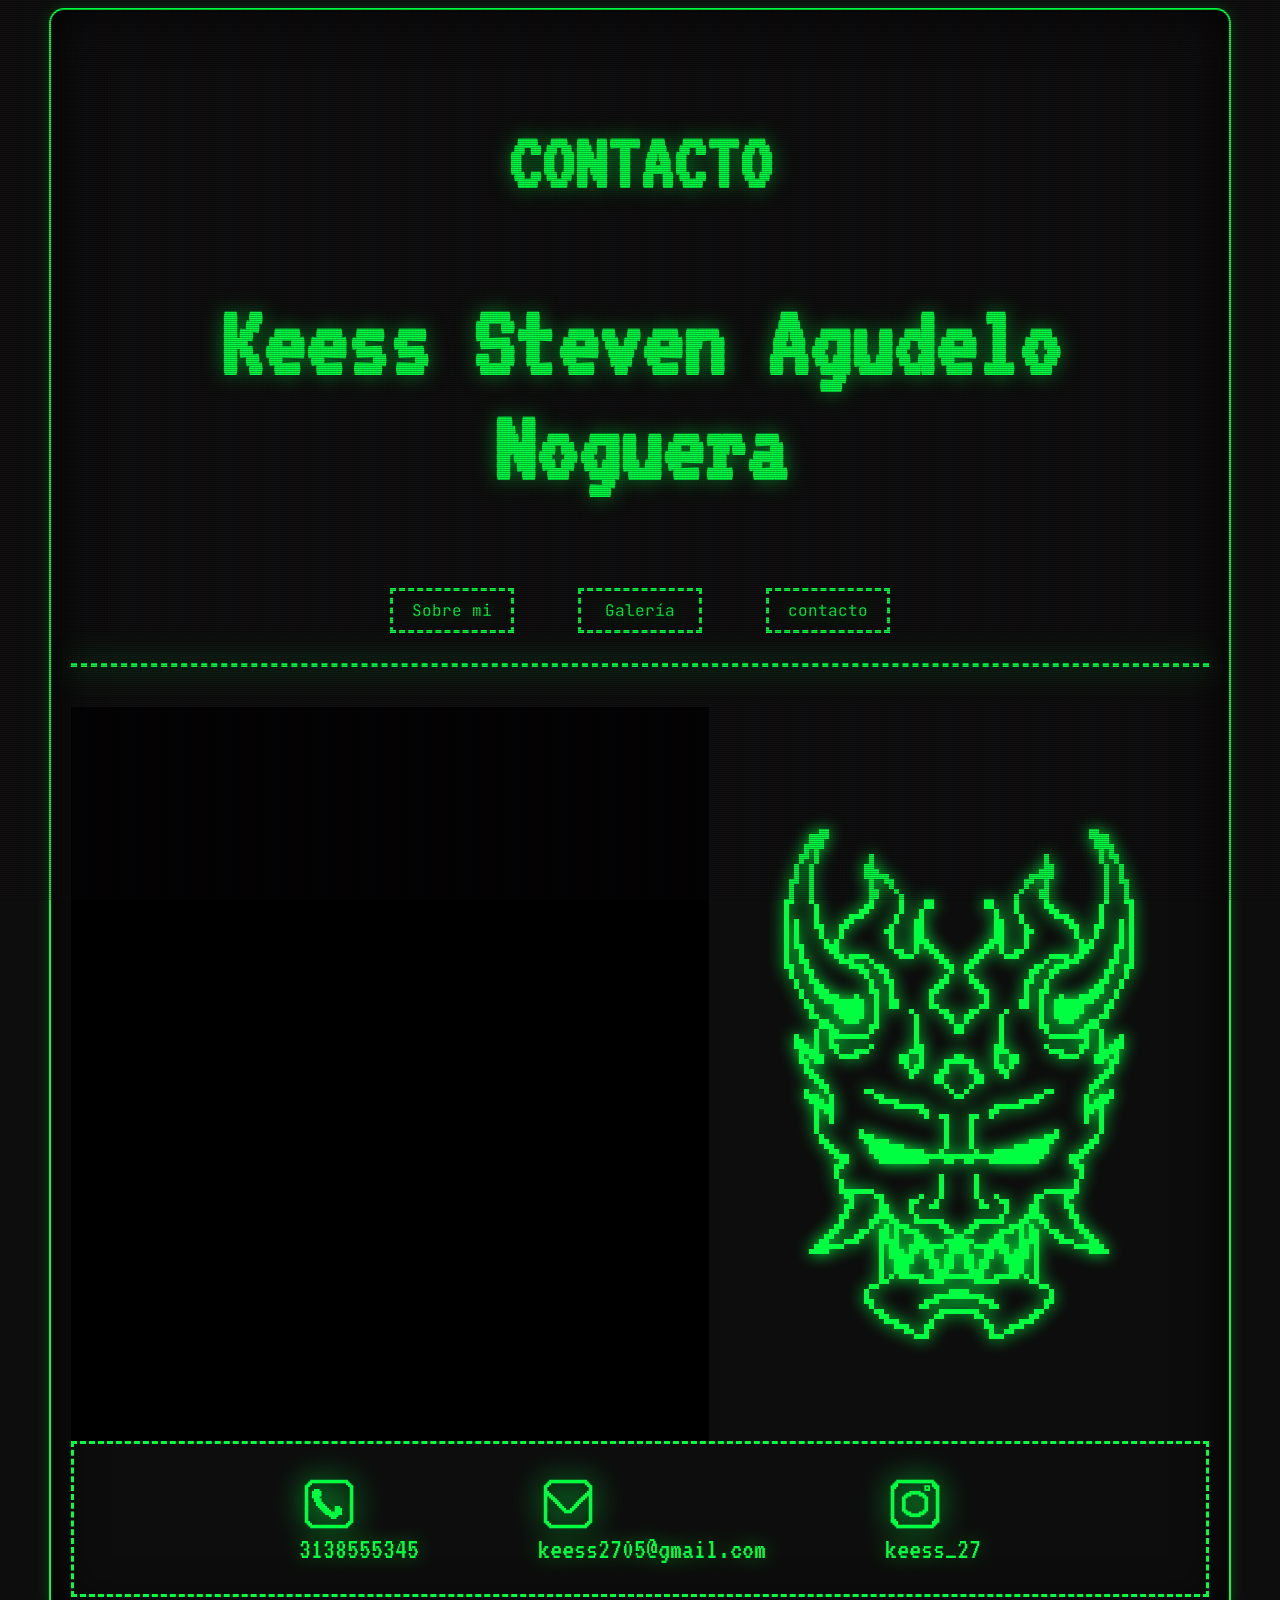
<file: Contacto.html>
<html>
    <head>
        <link href="css/estilo.css" rel="stylesheet" type="text/css">
        <link rel="preconnect" href="https://fonts.googleapis.com">
<link rel="preconnect" href="https://fonts.gstatic.com" crossorigin>
<link href="https://fonts.googleapis.com/css2?family=JetBrains+Mono:ital,wght@0,100..800;1,100..800&family=VT323&display=swap" rel="stylesheet">
    </head>
    <body>
        <div class="efex">
        <header>
            <section class="section1 vt323-regular">
            <a href="index.html">
            <article class="tit">
            <h1>CONTACTO</h1>
            <h2>Keess Steven Agudelo Noguera</h2>
            </article>
            </a>
            </section>
            <section class="menuH">
                <a href="sobre_mí.html">
                <li class="btn1 jetbrains-mono-tg2 ">Sobre mi</li>
                </a>
                <a href="Galería.html">
                <li class="btn1 jetbrains-mono-tg2 ">Galería</li>
                </a>
                <a href="Contacto.html">
                <li class="btn1 jetbrains-mono-tg2 ">contacto</li>
                </a>
            </section>
            <hr>
        </header>
        <main>
            <section class="form">
                <iframe src="https://docs.google.com/forms/d/e/1FAIpQLScyDmqjvTW7rJk-jwnGe2rnRDJeaFXXgiuZrg1SGCs9GBXHzA/viewform?embedded=true" width="640" height="734" frameborder="0" marginheight="0" marginwidth="0">Cargando…</iframe>
                <div class="contenedor_oni">
                <img src="media/onireference.gif" alt="Máscara Oni Animada" class="oni-pixel">
        </div>
            </section>   
        </main>
        <footer>
            <section class="foot">
                <a href="">
                <div class="iconft tel"></div>
                <li class="ft">3138555345</li>
                </a>
                <a href="">
                <div class="iconft correo"></div>
                <li class="ft">keess2705@gmail.com</li>
                </a>
                <a href="https://www.instagram.com/keess_27/">
                <div class="iconft insta"></div>
                <li class="ft">keess_27</li>
                </a>
            </section>    
        </footer>
        </div>
    </body>
</html>
</file>
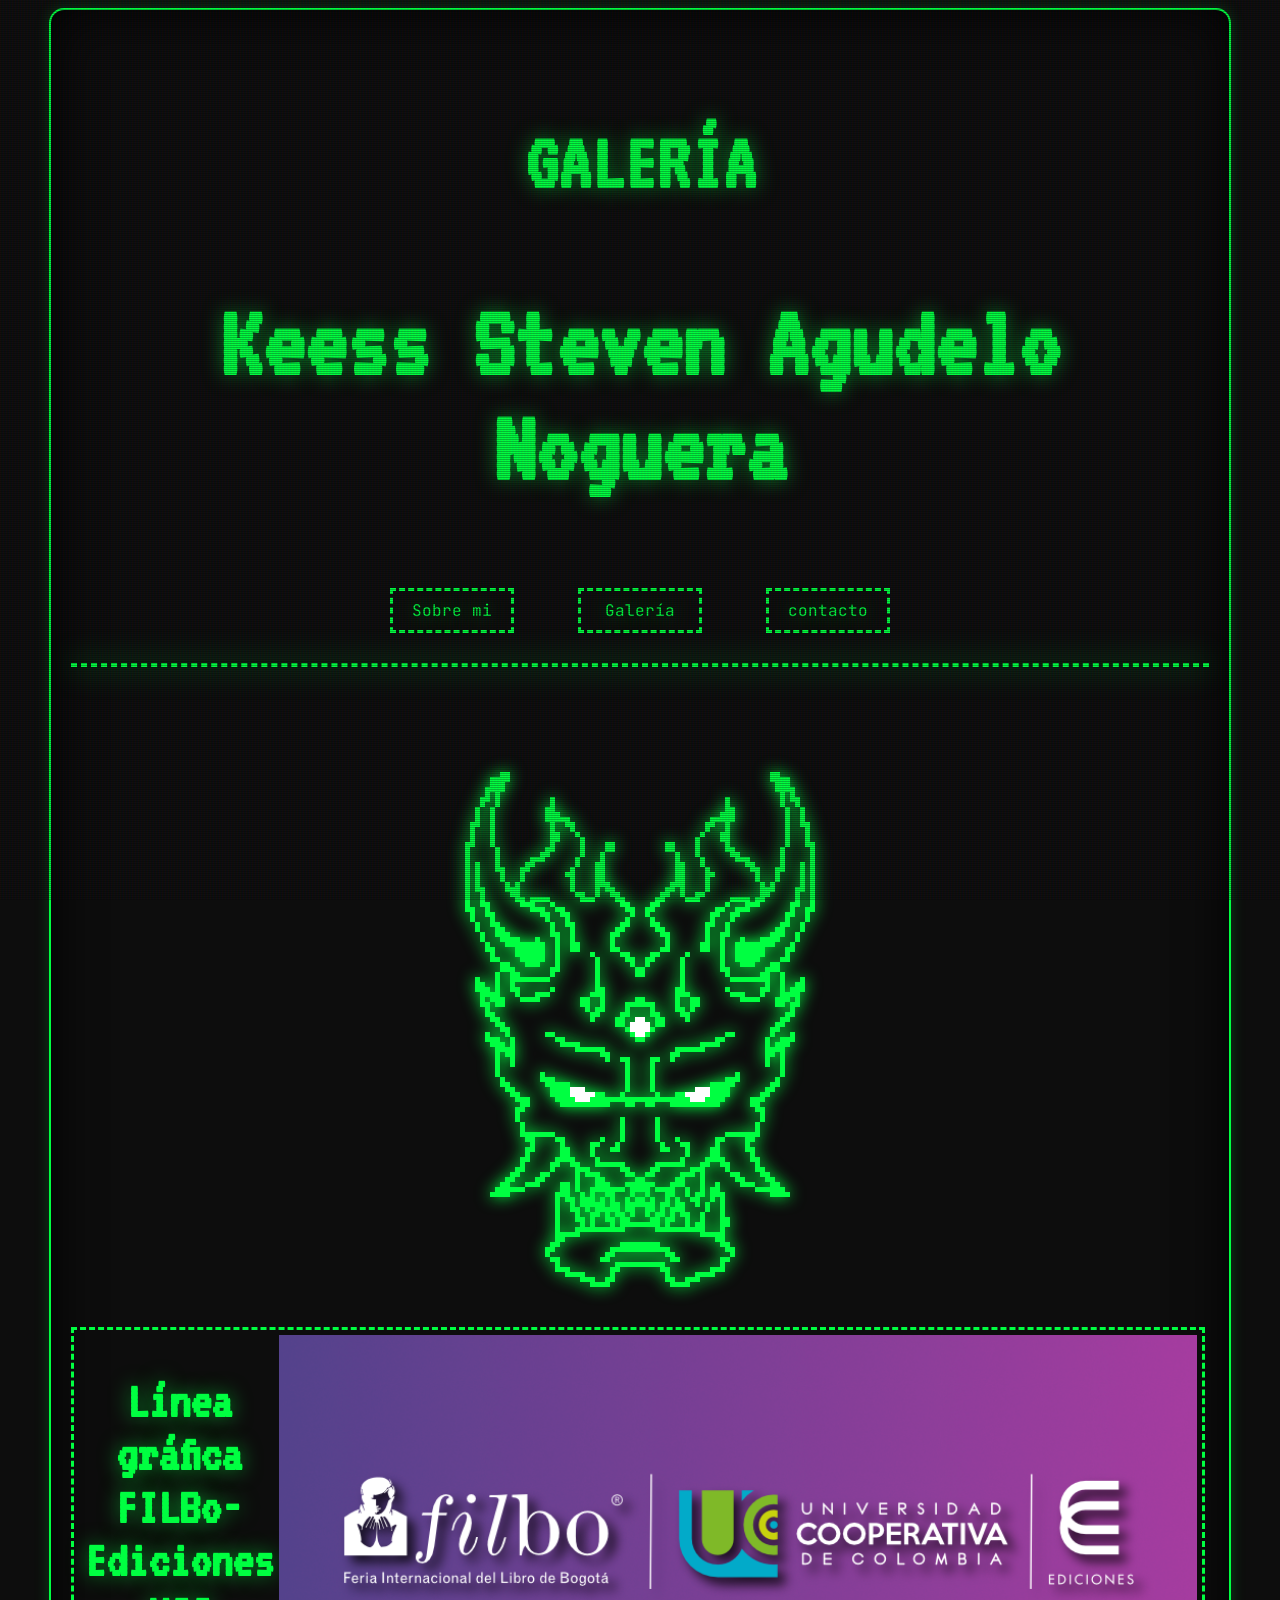
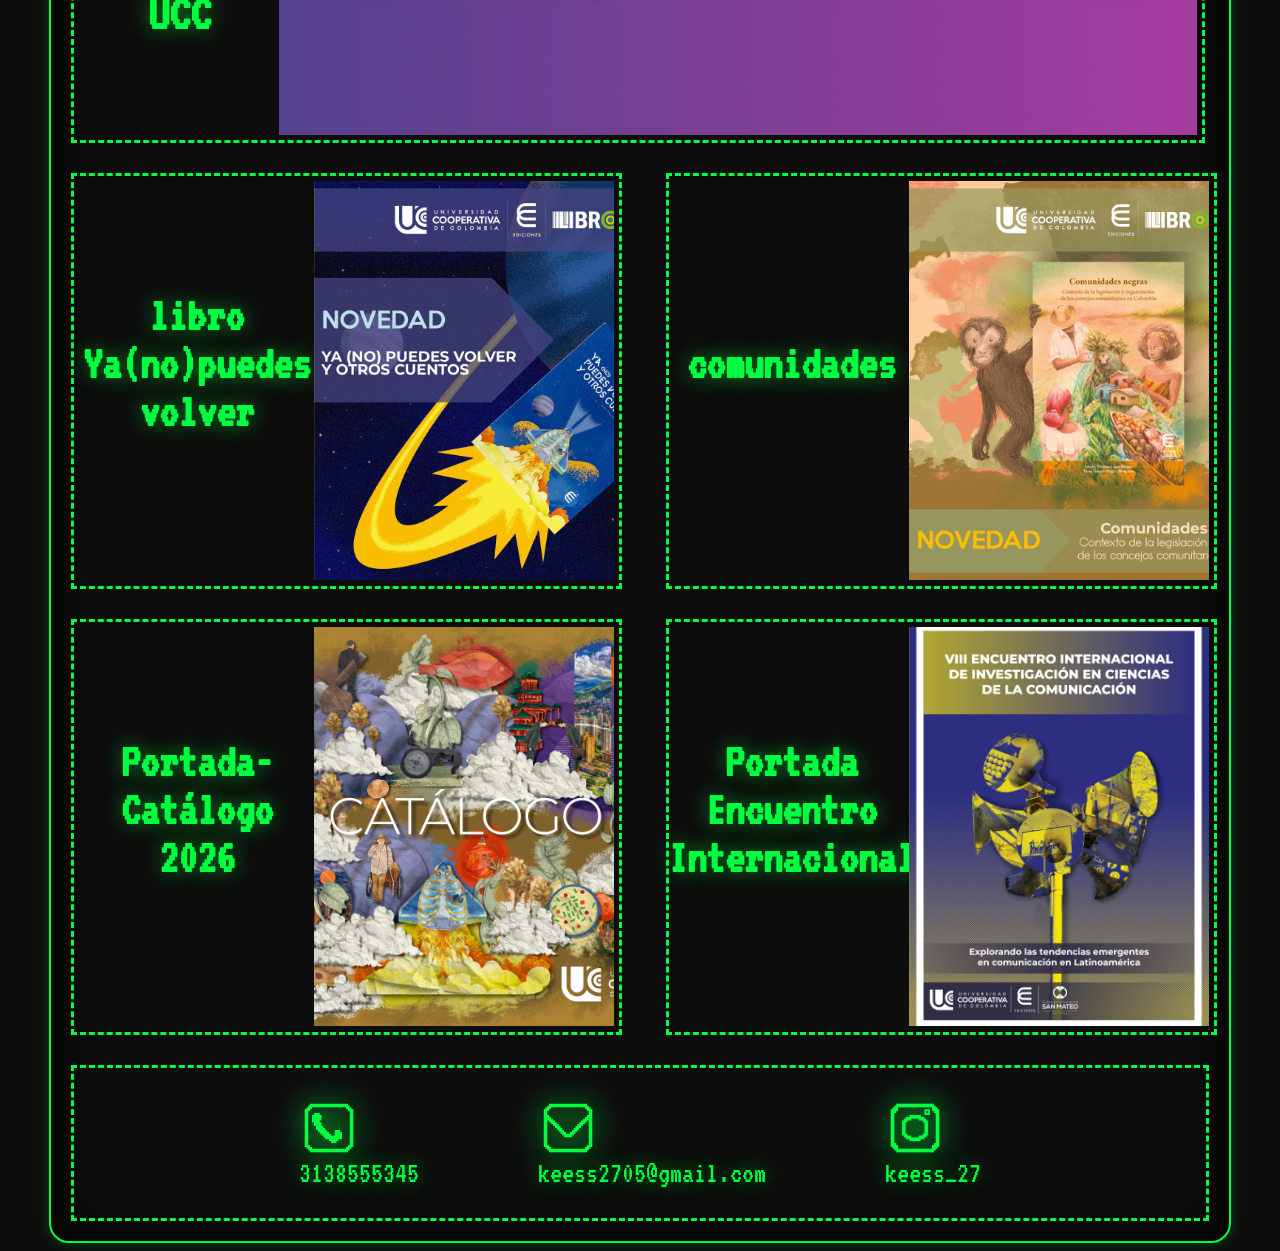
<file: Galería.html>
<html>
    <head>
        <link href="css/estilo.css" rel="stylesheet" type="text/css">
        <link rel="preconnect" href="https://fonts.googleapis.com">
<link rel="preconnect" href="https://fonts.gstatic.com" crossorigin>
<link href="https://fonts.googleapis.com/css2?family=JetBrains+Mono:ital,wght@0,100..800;1,100..800&family=VT323&display=swap" rel="stylesheet">
    </head>
    <body>
        <div class="efex">
        <header>
            <section class="section1 vt323-regular">
            <a href="index.html">
            <article class="tit">
            <h1>GALERÍA</h1>
            <h2>Keess Steven Agudelo Noguera</h2>
            </article>
            </a>
            </section>
            <section class="menuH">
                <a href="sobre_mí.html">
                <li class="btn1 jetbrains-mono-tg2 ">Sobre mi</li>
                </a>
                <a href="Galería.html">
                <li class="btn1 jetbrains-mono-tg2 ">Galería</li>
                </a>
                <a href="Contacto.html">
                <li class="btn1 jetbrains-mono-tg2 ">contacto</li>
                </a>
            </section>
            <hr>
            <div class="contenedor_oni">
                <img src="media/onireference.gif" alt="Máscara Oni Animada" class="oni-pixel">
        </div>
        </header>
        <main>
            <a href="#Fil">
            <section class="section2">
                <article class="jetbrains-mono-tg2 text">
                <p class="vt323-regular h3"><b>Línea gráfica FILBo-Ediciones UCC</b></p>
                </article>
                <li class="btn2 FILBo_UCC"></li>
            </section>
            </a>


            <section class="G_sec_1">
                <a href="#L1">
            <section class="section2 sectionL1">
                <article class="jetbrains-mono-tg2 text">
                <p class="vt323-regular h3l1"><b>libro Ya(no)puedes volver</b></p>
                </article>
                <li class="libro1 yanopuedes"></li>
            </section>
            </a>
            <a href="#L2">
            <section class="section2 sectionL1">
                <article class="jetbrains-mono-tg2 text">
                <p class="vt323-regular h3l1"><b>comunidades</b></p>
                </article>
                <li class="libro1 comunidades"></li>
            </section>
            </a>
            </section>
            <section class="G_sec_1">
                <a href="#C1">
            <section class="section2 sectionL1">
                <article class="jetbrains-mono-tg2 text">
                <p class="vt323-regular h3l1"><b>Portada-Catálogo 2026</b></p>
                </article>
                <li class="libro1 Cat"></li>
            </section>
            </a>
            <a href="#C2">
            <section class="section2 sectionL1">
                <article class="jetbrains-mono-tg2 text">
                <p class="vt323-regular h3l1"><b>Portada Encuentro Internacional</b></p>
                </article>
                <li class="libro1 encuentro"></li>
            </section>
            </a>
            </section>

            <section class="flotante1" id="L1">
                <div class="img_fl_1 yanopuedes2"></div>
                <div class="img_fl_1 yanopuedes_FILBo"></div>
                <article class="desc1">
                    <section class="sectiondesc">
                    <a class="cerrar" href="#"></a>
                    <h3 class="tit_des_flo">Ya(no)puedes volver</h3>
                    </section>
                    <p class="parrafo">En esta pieza gráfica busque resaltar la ilustración del libro.</p>
                </article>
            </section>
            <section class="flotante1" id="L2">
                <div class="img_fl_1 comunidades2"></div>
                <div class="img_fl_1 comunidades_FILBo"></div>
                <article class="desc1">
                    <section class="sectiondesc">
                    <a class="cerrar" href="#"></a>
                    <h3 class="tit_des_flo">comunidades</h3>
                    </section>
                    <p class="parrafo">En esta pieza gráfica busque resaltar la ilustración del libro.</p>
                </article>
            </section>
            <section class="flotante1" id="C1">
                <div class="cat2"></div>
                <article class="desc1">
                    <section class="sectiondesc">
                    <a class="cerrar" href="#"></a>
                    <h3 class="tit_des_flo">Portada-Catálogo 2026</h3>
                    </section>
                    <p class="parrafo">Para la portada del catálogo de este año querían un collage de las novedades (libros nuevos) de este mismo año, para ello recorte y añadi textura a diferentes elementos de las portadas de los libros generando un ecosistema visual conservando los colores de los mismos libros para darle vida a este mismo.</p>
                </article>
            </section>
            <section class="flotante1" id="C2">
                <div class="encuentro2"></div>
                <article class="desc1">
                    <section class="sectiondesc">
                    <a class="cerrar" href="#"></a>
                    <h3 class="tit_des_flo">Portada Encuentro Internacional</h3>
                    </section>
                    <p class="parrafo">Para la portada de este documento, jugué con varios elementos referentes a la comunicación mediante un collage y los colores opté por una combinación complementaria para un mayor contraste en el collage y la portada en general.</p>
                </article>
            </section>
            <section class="flotante1" id="Fil">
                <div class="FIL_G"></div>
                <article class="desc1">
                    <section class="sectiondesc">
                    <a class="cerrar" href="#"></a>
                    <h3 class="tit_des_flo">Línea gráfica FILBo-Ediciones UCC</h3>
                    </section>
                    <p class="parrafo">Para esta propuesta de línea gráfica parti del país invitado de esta 38va edición de la FILBo, el cual es la India, investigué varios aspectos de dicho país (arquitectura, tradiciones, historia, religión). Teniendo eso en cuenta me decidí por 5 elementos:

El emblema nacional de la India 

La flor de loto

Una tradición de los monjes

Los 7 chakras principales

El silencio
            </section>
        </main>
        <footer>
            <section class="foot">
                <a href="">
                <div class="iconft tel"></div>
                <li class="ft">3138555345</li>
                </a>
                <a href="">
                <div class="iconft correo"></div>
                <li class="ft">keess2705@gmail.com</li>
                </a>
                <a href="https://www.instagram.com/keess_27/">
                <div class="iconft insta"></div>
                <li class="ft">keess_27</li>
                </a>
            </section>    
        </footer>
        </div>
    </body>
</html>
</file>
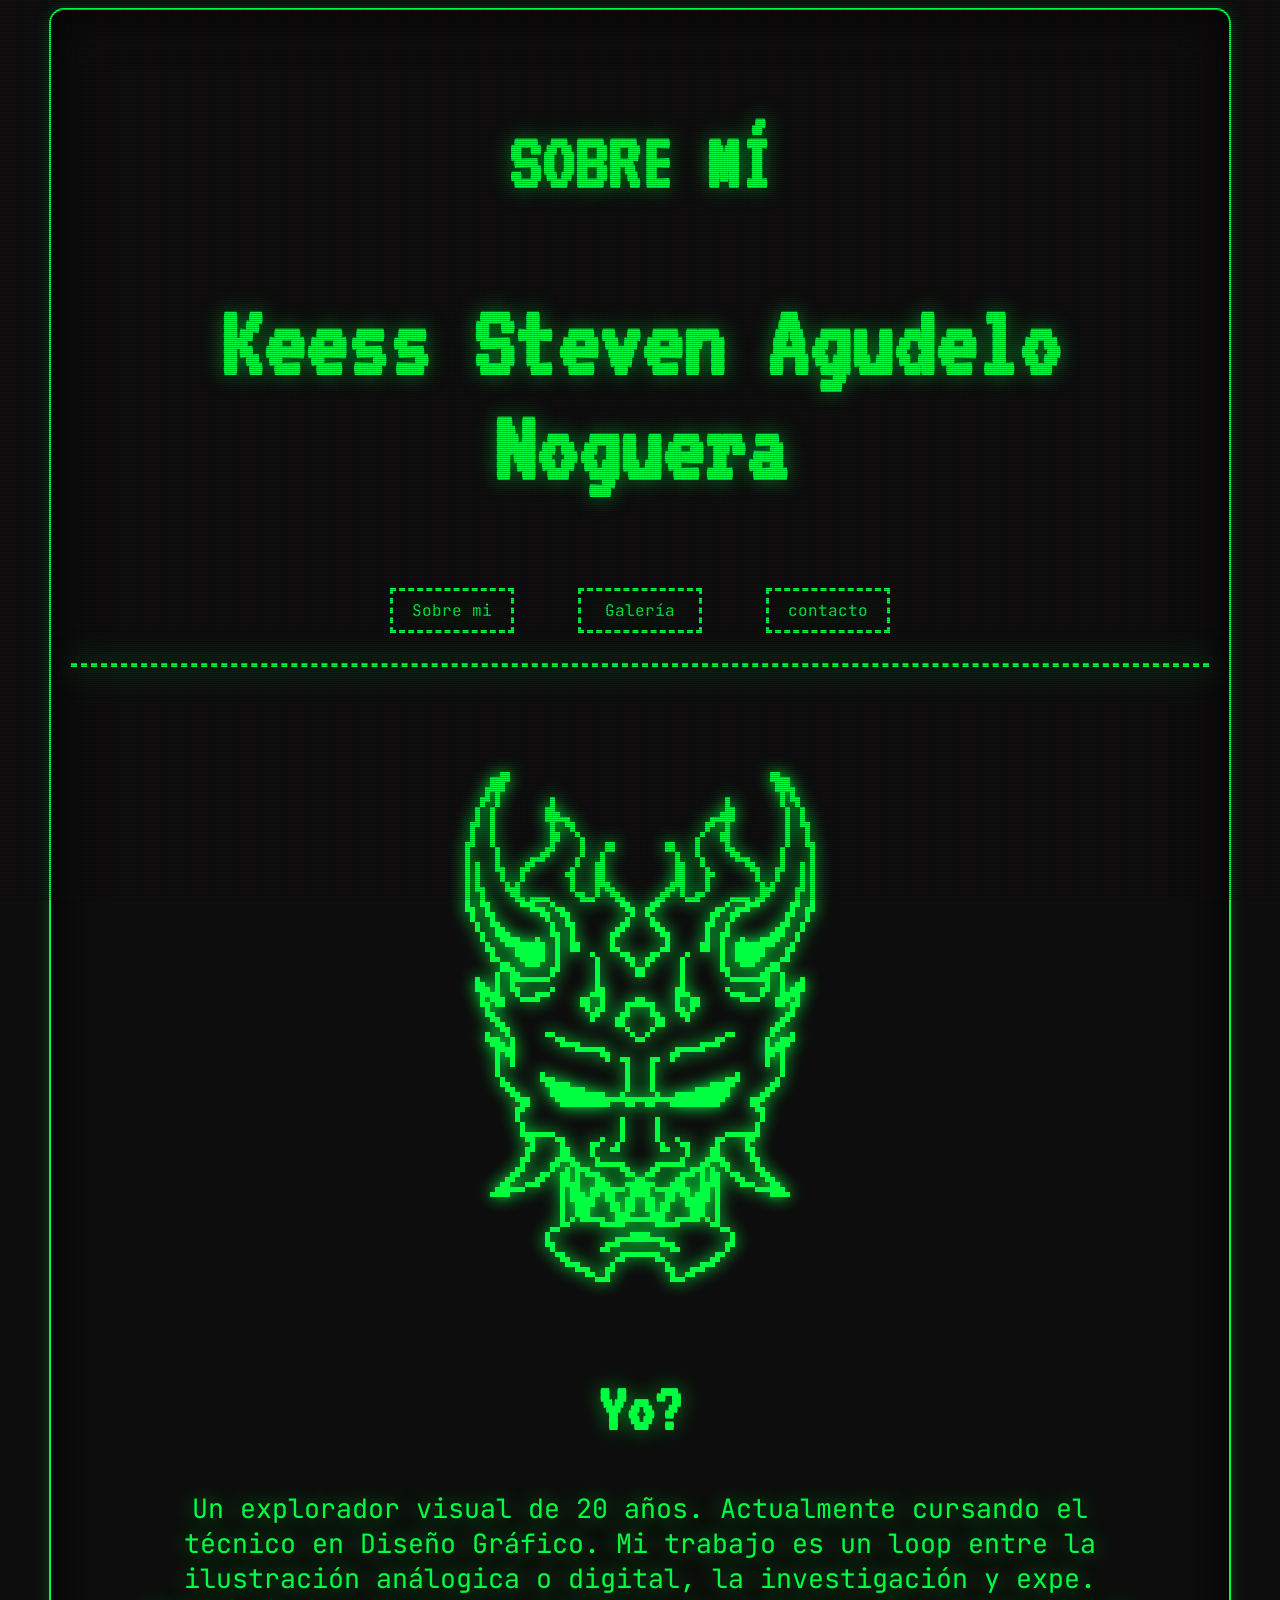
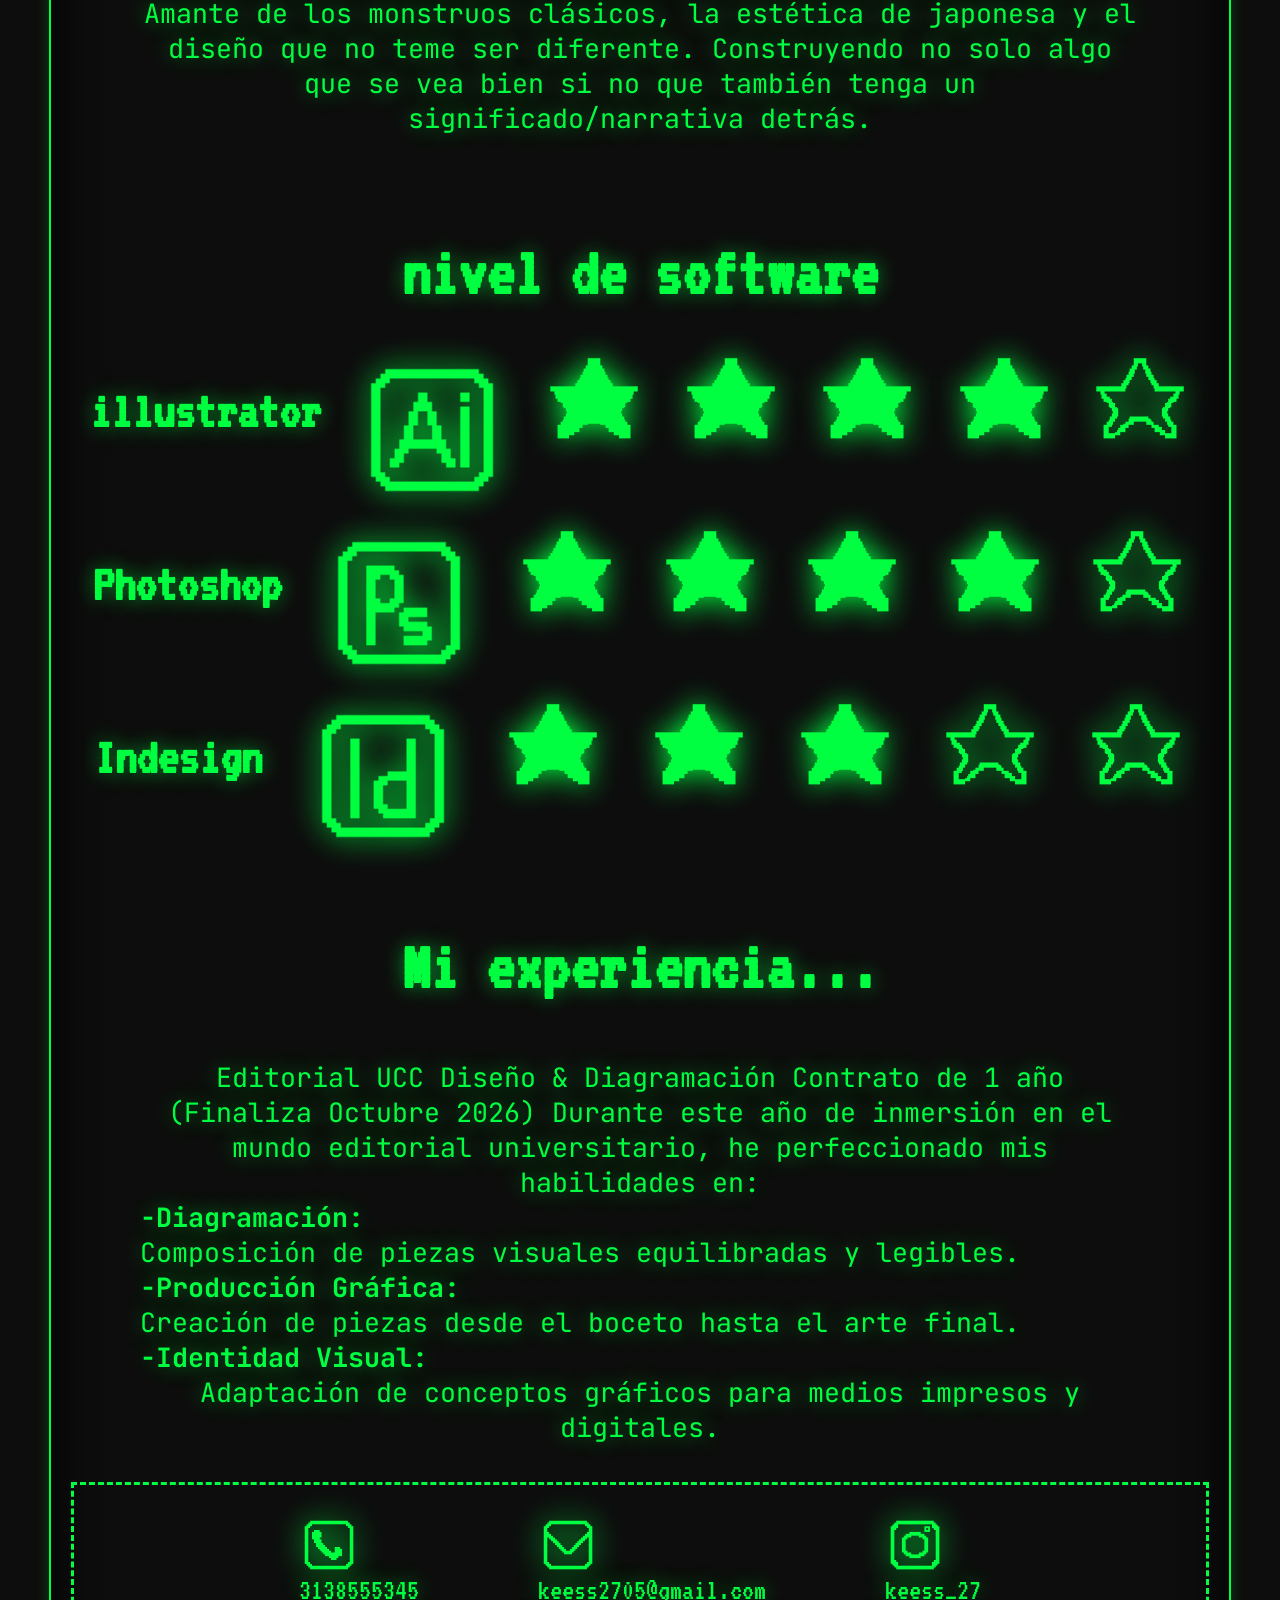
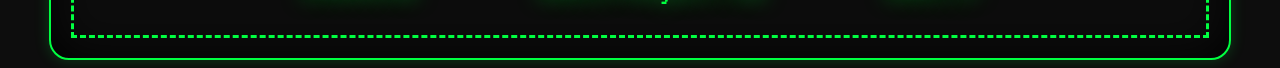
<file: sobre_mí.html>
<html>
    <head>
        <link href="css/estilo.css" rel="stylesheet" type="text/css">
        <link rel="preconnect" href="https://fonts.googleapis.com">
<link rel="preconnect" href="https://fonts.gstatic.com" crossorigin>
<link href="https://fonts.googleapis.com/css2?family=JetBrains+Mono:ital,wght@0,100..800;1,100..800&family=VT323&display=swap" rel="stylesheet">
    </head>
    <body>
        <div class="efex">
        <header>
            <section class="section1 vt323-regular">
            <a href="index.html">
            <article class="tit">
            <h1>SOBRE MÍ</h1>
            <h2>Keess Steven Agudelo Noguera</h2>
            </article>
            </a>
            </section>
            <section class="menuH">
                <a href="sobre_mí.html">
                <li class="btn1 jetbrains-mono-tg2 ">Sobre mi</li>
                </a>
                <a href="Galería.html">
                <li class="btn1 jetbrains-mono-tg2 ">Galería</li>
                </a>
                <a href="Contacto.html">
                <li class="btn1 jetbrains-mono-tg2 ">contacto</li>
                </a>
            </section>
            <hr>
            <div class="contenedor_oni">
                <img src="media/onireference.gif" alt="Máscara Oni Animada" class="oni-pixel">
        </div>
        </header>
        <main>
            <h1 class="tit">Yo?</h1>
                <p class="yo secti jetbrains-mono-tg2">Un explorador visual de 20 años. Actualmente cursando el técnico en Diseño Gráfico. Mi trabajo es un loop entre la ilustración análogica o digital, la investigación y expe. Amante de los monstruos clásicos, la estética de japonesa y el diseño que no teme ser diferente. Construyendo no solo algo que se vea bien si no que también tenga un significado/narrativa detrás.</p>
            <h1 class="tit">nivel de software</h1>
            <article>
                <section class="AI">
                    <h3 class="h3">illustrator</h3>
                    <div class="adobe illus"></div>
                    <div class="star star_llena"></div>
                    <div class="star star_llena"></div>
                    <div class="star star_llena"></div>
                    <div class="star star_llena"></div>
                    <div class="star star_vacia"></div>
                </section>
                <section class="AI">
                    <h3 class="h3">Photoshop</h3>
                    <div class="adobe Ps"></div>
                    <div class="star star_llena"></div>
                    <div class="star star_llena"></div>
                    <div class="star star_llena"></div>
                    <div class="star star_llena"></div>
                    <div class="star star_vacia"></div>
                </section>
                <section class="AI">
                    <h3 class="h3">Indesign</h3>
                    <div class="adobe indi"></div>
                    <div class="star star_llena"></div>
                    <div class="star star_llena"></div>
                    <div class="star star_llena"></div>
                    <div class="star star_vacia"></div>
                    <div class="star star_vacia"></div>
                </section>
            </article>
            <article class="xp">
            <h1 class="tit">Mi experiencia...</h1>
                <p class="yo secti jetbrains-mono-tg2">Editorial UCC Diseño & Diagramación Contrato de 1 año (Finaliza Octubre 2026) Durante este año de inmersión en el mundo editorial universitario, he perfeccionado mis habilidades en:
                    <b>-Diagramación:</b>
                    Composición de piezas visuales equilibradas y legibles.
                    <b>-Producción Gráfica:</b> 
                    Creación de piezas desde el boceto hasta el arte final.
                    <b>-Identidad Visual:</b> 
                    Adaptación de conceptos gráficos para medios impresos y digitales.</p>
            </article>
        </main>
        <footer>
            <section class="foot">
                <a href="">
                <div class="iconft tel"></div>
                <li class="ft">3138555345</li>
                </a>
                <a href="">
                <div class="iconft correo"></div>
                <li class="ft">keess2705@gmail.com</li>
                </a>
                <a href="https://www.instagram.com/keess_27/">
                <div class="iconft insta"></div>
                <li class="ft">keess_27</li>
                </a>
            </section>    
        </footer>
        </div>
    </body>
</html>
</file>
<file: css/estilo.css>
*{
     list-style: none; 
    text-decoration: none;
}
.vt323-regular{
  font-family: "VT323", monospace;
  font-weight: 400;
  font-style: normal;
}

.jetbrains-mono-tg2 {
  font-family: "JetBrains Mono", monospace;
  font-optical-sizing: auto;
  font-weight:400;
  font-style: normal;
}

.Tit{
    font-size: 70px;
    text-align: center;
}
header {
    max-width:  100%;
    padding-top: 10px;
}
main {
    max-width: 1200px;
    margin: auto;
}
footer {
    padding: 10px;
    border-style: dashed;
    border-color: #00FF41;
    max-width: 100%;
    height: 130px;
}
.foot{
    margin:auto;
    margin-top: 20px;
    max-width: 800px;
    height: 80px;
    display: flex;
    flex-wrap: wrap;
    justify-content: space-around;
}
.ft{
    font-size: 30px;
    height: 20px;
    margin: auto;
}
article {
    margin: auto;
}
.text{
    height: 380px;
    margin: auto;
}
.section1{
    margin: auto;
    max-width: 1200px;
    justify-content:space-evenly;
    display: flex;
    flex-wrap: wrap;
}
.logo{
    margin: auto 0 ;
    width: 150px;
    height: 150px;
}
.menuH{
    display: flex;
    flex-wrap: wrap;
    justify-content: space-between;
    max-width: 500px;
    margin: auto;
    margin-bottom: 30px;
}
.btn1{
    border-style: dashed;
    border-color: #00FF41;
    padding: 9px;
    width: 100px;
    text-align: center;
    display: inline-block;
  color: #00FF41;
  text-decoration: none;
  transition: all 0.3s ease;
}
.btn2{
    padding: 9px;
    width: 900px;
    text-align: center;
}
.section2{
    border-style: dashed;
    border-color: #00FF41;
    display: flex;
    flex-wrap: wrap;
    height: 400px;
    justify-content: space-between;
    margin-bottom: 30px;
    padding: 5PX;
}
.section2:hover{
    border-color: #ffffff;
  border-style: solid; 
  box-shadow: 0 0 20px #ffffff, 0 0 40px #ffffff;
}
.btn1:hover{
    color: #ffffff;
    border-color: #ffffff;
  border-style: solid; 
  box-shadow: 0 0 20px #ffffff, 0 0 40px #ffffff;
  transform: translatex(10px);
  display: inline-block;
  transition: all 0.3s cubic-bezier(0.175, 0.885, 0.32, 1.275);
}
.h3{
    justify-content: center;
    font-size: 53px;
    height: 90px;
    margin-top: 30px;
}
.h3l1{
    justify-content: center;
    display: flex;
    align-items: center;
    font-size: 48px;
    height: 250px;
    width: 100px;
}
p{
    text-align: center;
    font-size: 20pt;
    display: flex;
    flex-wrap: wrap;
    width: 200px;
}
.part1{
    background-image: url(../media/habilidad.jpg);
    background-size: cover;
}
.part2{
    width: 900px;
    height: 380px;
    background-image: url(../media/collage.png);
    background-size: cover;
}
.part3{
    background-image: url(../media/contacto.png);
    background-size: cover;
}
body::before {
  content: " ";
  display: block;
  position: fixed;
  top: 0; left: 0; bottom: 0; right: 0;
  background: linear-gradient(rgba(18, 16, 16, 0) 50%, rgba(0, 0, 0, 0.25) 50%), linear-gradient(90deg, rgba(255, 0, 0, 0.06), rgba(0, 255, 0, 0.02), rgba(0, 0, 255, 0.06));
  background-size: 100% 2px, 3px 100%;
  z-index: 10;
  pointer-events: none;
}
body {
  cursor: url('data:image/svg+xml;utf8,<svg xmlns="http://www.w3.org/2000/svg" width="20" height="20"><rect width="15" height="15" fill="%2300FF41"/></svg>'), auto;
  background-color: #0D0D0D;
  color: #00FF41;
  animation: flicker-v2 0.2s infinite;
  color: #00FF41;
  font-family: 'VT323', monospace;
  text-shadow: 0 0 20px rgba(0, 255, 65, 0.5);
}
a{
    display: inline-block;
  color: #00FF41;
  text-decoration: none;
  transition: all 0.3s ease;
}
.efex{
    width: 100%;
  min-height: 100vh;
  box-shadow: inset 0 0 100px rgba(0,0,0,0.8), 0 0 20px rgba(0,255,65,0.1);
  border-radius: 20px; 
  overflow: hidden;
  padding: 20px;
  max-width: 100%; 
  width: 90%; 
  margin: 0 auto; 
  box-shadow: inset 0 0 100px rgba(0,0,0,0.8);
  min-height: 100vh;
  border: 2px solid #00FF41;
  border-top-left-radius: 15px;
  border-top-right-radius: 15px;
  box-shadow: 0 0 15px rgba(0, 255, 65, 0.2), inset 0 0 50px rgba(0,0,0,1);
}
@keyframes flicker-v2 {
  0% { filter: brightness(100%); }
  50% { filter: brightness(110%); }
  100% { filter: brightness(100%); }
}
a:hover {
  color: #fff;
  text-shadow: 0 0 8px #00FF41, 0 0 15px #00FF41;
  cursor: pointer;
  transform: translatex(10px);
  display: inline-block;
  transition: all 0.3s cubic-bezier(0.175, 0.885, 0.32, 1.275);
}
a, a:visited {
  color: #00FF41 !important;
  transition: all 0.3s ease;
}
a:hover {
  color: #fff !important;
  text-shadow: 0 0 8px #00FF41, 0 0 15px #00FF41;
}
.contenedor_oni{
    justify-content: center;
    width: 500px;
    margin: auto;
}
.oni-pixel {
  width: 500px;
  height: auto;
  image-rendering: pixelated; 
  filter: drop-shadow(0 0 8px #00FF41); 
  transition: transform 0.3s ease;
}
.oni-pixel:hover {
  transform: scale(1.1) rotate(5deg);
  filter: drop-shadow(0 0 15px #00FF41);
}
hr{
    border-width: 2px;
    border-style: dashed;
    border-color: #00FF41;
    margin-bottom: 40px;
    filter: drop-shadow(0 0 15px #00FF41);
}
.libro1{
    background-color: yellow;
    width: 300px;
    height: 399px;
}
.G_sec_1{
    width: 1145.91px;
    justify-content: space-between;
    display: flex;
    flex-wrap: wrap;
}
.sectionL1{
    justify-content: space-between;
    width: 535px;
}
.flotante1{
    display: none; 
  position: fixed;
  left: 0;
  width: 100%;
  height: 100%;
  background: rgba(0, 0, 0, 0.9);
  z-index: 999;
  align-items: center;
}
.flotante1:target{
    display: flex;;
}
.flotante1 article{
   background: #111; 
  padding: 20px;
  border: 2px solid #00FF41;
  max-width: 80%;
  gap: 20px; 
  text-align: center;
}
.img_fl_1{
    width: 700px;
    height: 700px;
    margin: auto;
}
.desc1{
    flex-wrap: wrap;
    text-align: justify;
    height: 500px;
    width: 400px;
}
.FILBo_UCC{
    background-image: url(../media/Filbo_UCC.png);
    background-size: cover;
}
.FIL_G{
    background-image: url(../media/FILBo_General.png);
    background-size: cover;
    width: 900px;
    height: 400px;
    margin: auto;
}
.yanopuedes{
    background-image: url(../media/portada_Ya\(no\)puedes\ volver.png);
    background-size: cover;
}
.yanopuedes2{
    background-image: url(../media/ya\(no\)puedes\ volver0.jpg);
    background-size: cover;
}
.yanopuedes_FILBo{
    background-image: url(../media/Ya\(no\)puedes\ volver_FILBo.jpg);
    background-size: cover;
}
.comunidades{
    background-image: url(../media/portada_comunidades.png);
    background-size: cover;
}
.comunidades2{
    background-image: url(../media/comunidades0.jpg);
    background-size: cover;
}
.comunidades_FILBo{
    background-image: url(../media/comunidades_FILBo.jpg);
    background-size: cover;
}
.cat{
    background-image: url(../media/portada_CATÁLOGO.png);
    background-size: cover;
}
.cat2{
    background-image: url(../media/cat1.png);
    background-size: cover;
    width: 900px;
    height: 630px;
    margin: auto;
}
.encuentro{
    background-image: url(../media/portada_ACTAS.png);
    background-size: cover;
}
.encuentro2{
    background-image: url(../media/portada\ VIII\ encuentro\ internacional.png);
    background-size: cover;
    width: 650px;
    height: 900px;
    margin: auto;
}
.cerrar{
    background-image: url(../media/cerrar.png);
    background-size: cover;
    width: 40px;
    height: 40px;
}
.tit_des_flo{
    font-size: 32px;
    text-align: center;
    margin: auto;
}
.parrafo{
    width: 400px;
    height: 500px;
}
.yo{
    text-align: center;
    width: 1000px;
    height: 300px;
    margin: auto;
}
.sectiondesc{
    display: flex;
    flex-wrap: wrap;
}
.star{
    width: 100px;
    height: 100px;
}
.star_llena{
    background-image: url(../media/estrella_llena.png);
    background-size: cover;
    filter: drop-shadow(0 0 15px #00FF41);
    
}
.star_vacia{
    background-image: url(../media/estrella_vacia.png);
    background-size: cover;
    filter: drop-shadow(0 0 15px #00FF41);
}
.adobe{
    width: 150px;
    height: 150px;
}
.Ps{
    background-image: url(../media/photoshop.png);
    background-size: cover;
    filter: drop-shadow(0 0 15px #00FF41);
}
.illus{
    background-image: url(../media/illustrator.png);
    background-size: cover;
    filter: drop-shadow(0 0 15px #00FF41);
}
.indi{
    background-image: url(../media/indesigne.png);
    background-size: cover;
    filter: drop-shadow(0 0 15px #00FF41);
}
.AI{
    justify-content: space-around;
    display: flex;
}
.xp{
    height: 550px;
}
.iconft{
    width: 60px;
    height: 60px;
}
.tel{
    background-image: url(../media/Telefono.png);
    background-size: cover;
    filter: drop-shadow(0 0 15px #00FF41);
}
.correo{
    background-image: url(../media/correo.png);
    background-size: cover;
    filter: drop-shadow(0 0 15px #00FF41);
}
.insta{
    background-image: url(../media/instagram.png);
    background-size: cover;
    filter: drop-shadow(0 0 15px #00FF41);
}
iframe{
    margin: bottom 100px;
    background-color: black;
}
.formulario{
    justify-content: space-around;
}
.form{
    display: flex;
}
</file>
